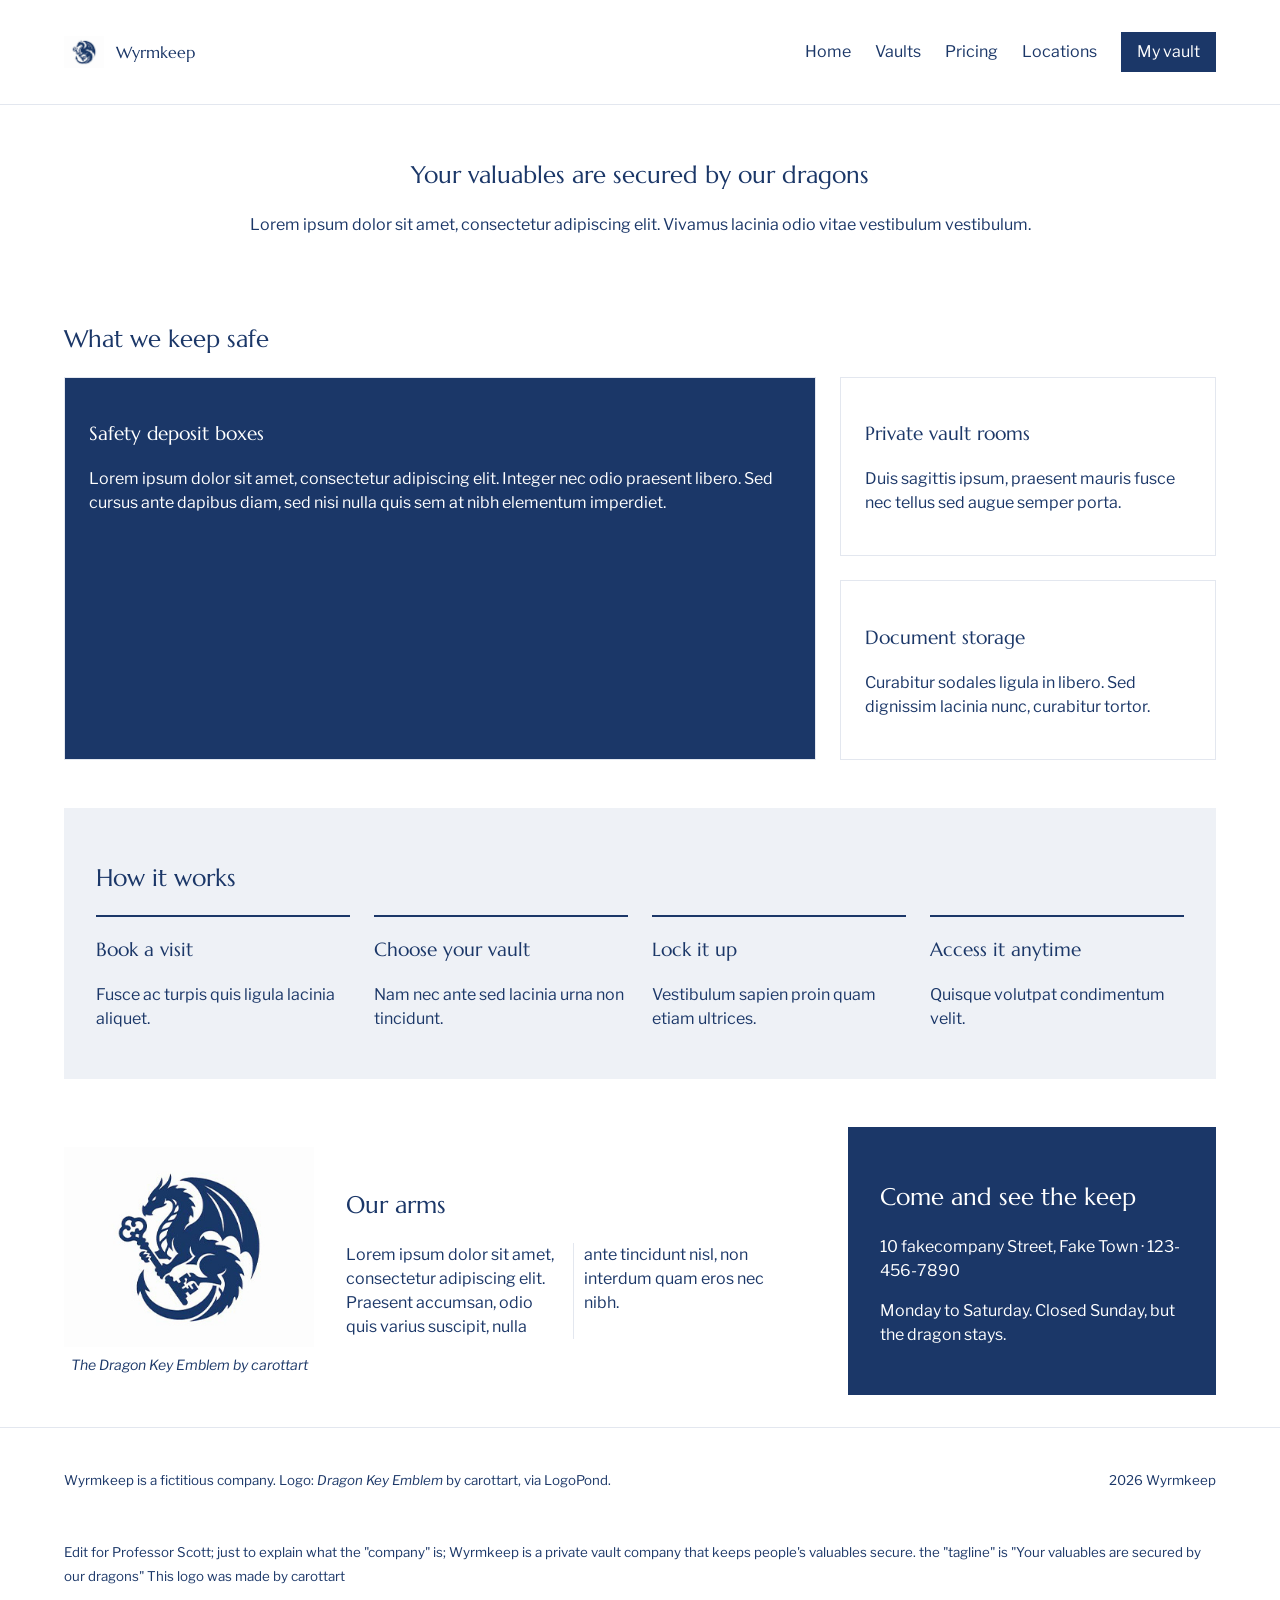
<file: assignment-1/index.html>
<!-- Mustafa Ali 
Comp2081 CSS -->

<!DOCTYPE html>
<html lang="en">
<head>
    <meta charset="UTF-8">
    <meta name="viewport" content="width=device-width, initial-scale=1.0">
    <title>Wyrmkeep | Private Vaults</title>
    <link rel="stylesheet" href="https://fonts.googleapis.com/css2?family=Libre+Franklin:wght@400;600&family=Marcellus&display=swap">
    <link rel="stylesheet" href="css/style.css">
</head>
<body>

    <header>
        <div class="brand">
            <img src="images/logo.png" alt="Wyrmkeep logo">
            Wyrmkeep
        </div>
        <nav class="main-nav">
            <ul>
                <li><a href="index.html">Home</a></li>
                <li><a href="vaults.html">Vaults</a></li>
                <li><a href="pricing.html">Pricing</a></li>
                <li><a href="locations.html">Locations</a></li>
                <li><a href="my-vault.html" class="nav-button">My vault</a></li>
            </ul>
        </nav>
    </header>

    <main>

        <section class="welcome">
            <h1>Your valuables are secured by our dragons</h1>
            <p>Lorem ipsum dolor sit amet, consectetur adipiscing elit. Vivamus lacinia odio vitae vestibulum vestibulum.</p>
        </section>

        <section class="services">
            <h2>What we keep safe</h2>
            <div class="cards">
                <article>
                    <h3>Safety deposit boxes</h3>
                    <p>Lorem ipsum dolor sit amet, consectetur adipiscing elit. Integer nec odio praesent libero. Sed cursus ante dapibus diam, sed nisi nulla quis sem at nibh elementum imperdiet.</p>
                </article>
                <article>
                    <h3>Private vault rooms</h3>
                    <p>Duis sagittis ipsum, praesent mauris fusce nec tellus sed augue semper porta.</p>
                </article>
                <article>
                    <h3>Document storage</h3>
                    <p>Curabitur sodales ligula in libero. Sed dignissim lacinia nunc, curabitur tortor.</p>
                </article>
            </div>
        </section>

        <section class="process">
            <h2>How it works</h2>
            <ol class="steps">
                <li><h3>Book a visit</h3><p>Fusce ac turpis quis ligula lacinia aliquet.</p></li>
                <li><h3>Choose your vault</h3><p>Nam nec ante sed lacinia urna non tincidunt.</p></li>
                <li><h3>Lock it up</h3><p>Vestibulum sapien proin quam etiam ultrices.</p></li>
                <li><h3>Access it anytime</h3><p>Quisque volutpat condimentum velit.</p></li>
            </ol>
        </section>

        <section class="arms">
            <figure>
                <img src="images/logo.png" alt="The Dragon Key Emblem">
                <figcaption>The Dragon Key Emblem by carottart</figcaption>
            </figure>
            <div>
                <h2>Our arms</h2>
                <p>Lorem ipsum dolor sit amet, consectetur adipiscing elit. Praesent accumsan, odio quis varius suscipit, nulla ante tincidunt nisl, non interdum quam eros nec nibh.</p>
            </div>
        </section>

        <aside class="visit">
            <h2>Come and see the keep</h2>
            <p>10 fakecompany Street, Fake Town &middot; 123-456-7890</p>
            <p>Monday to Saturday. Closed Sunday, but the dragon stays.</p>
        </aside>

    </main>

    <footer>
        <p><small>Wyrmkeep is a fictitious company. Logo: <em>Dragon Key Emblem</em> by carottart, via LogoPond.</small></p>
        <p><small>2026 Wyrmkeep</small></p>
        <p><small>Edit for Professor Scott; just to explain what the "company" is; Wyrmkeep is a private vault company that keeps people's valuables secure. the "tagline" is "Your valuables are secured by our dragons" This logo was made by carottart </small></p>
    </footer>

</body>
</html>
</file>
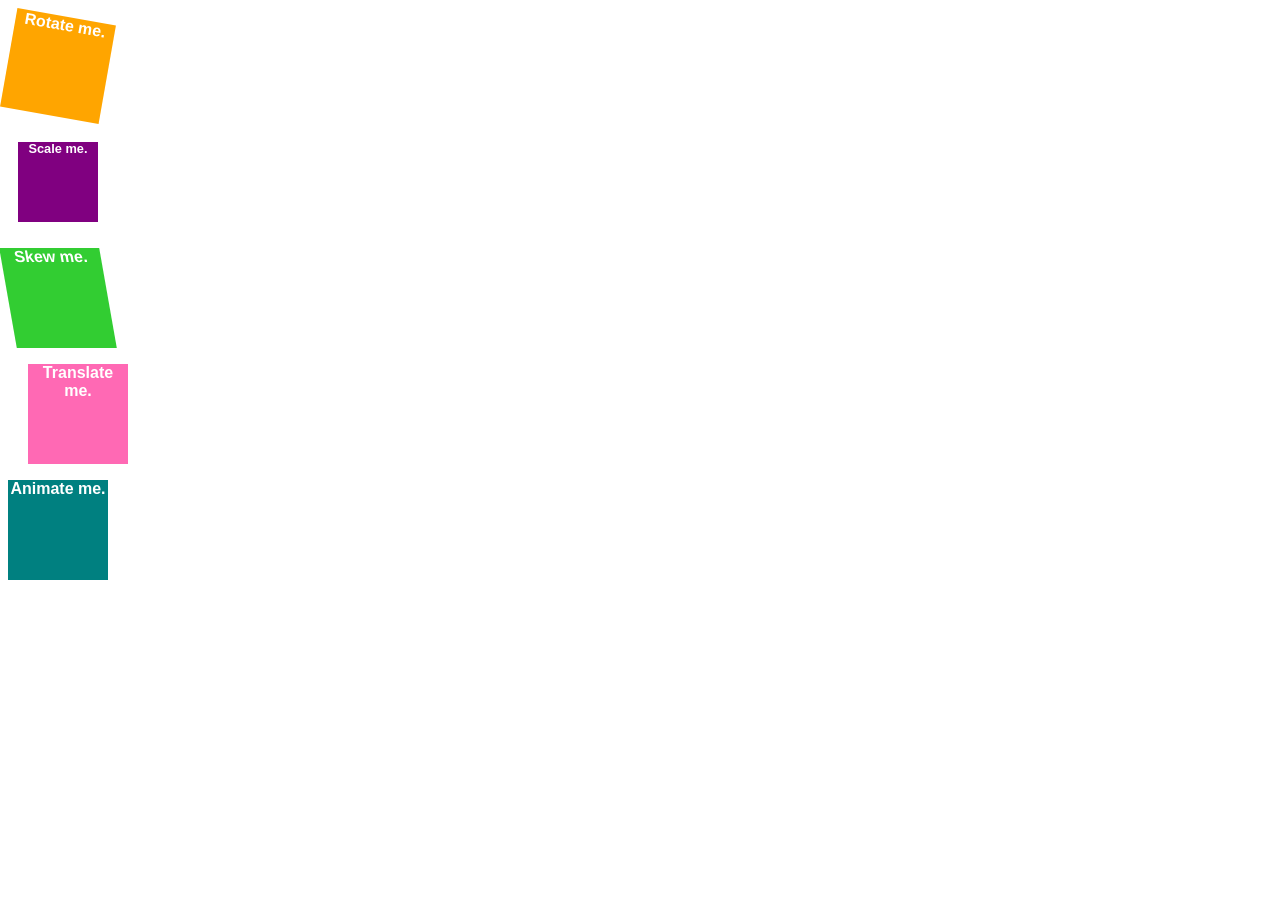
<file: lab-d/index.html>
<!DOCTYPE html>
<html>
<head>
    <meta charset="utf-8">
    <title>Lab D | 2D CSS Transforms</title>
    <meta name="viewport" content="width=device-width, initial-scale=1.0">
    <link href="css/styles.css" rel="stylesheet">
</head>
<body>
    <p id="rotate">Rotate me.</p>
    <p id="scale">Scale me.</p>
    <p id="skew">Skew me.</p>
    <p id="translate">Translate me.</p>
    <p id="animate">Animate me.</p>
</body>
</html>
</file>
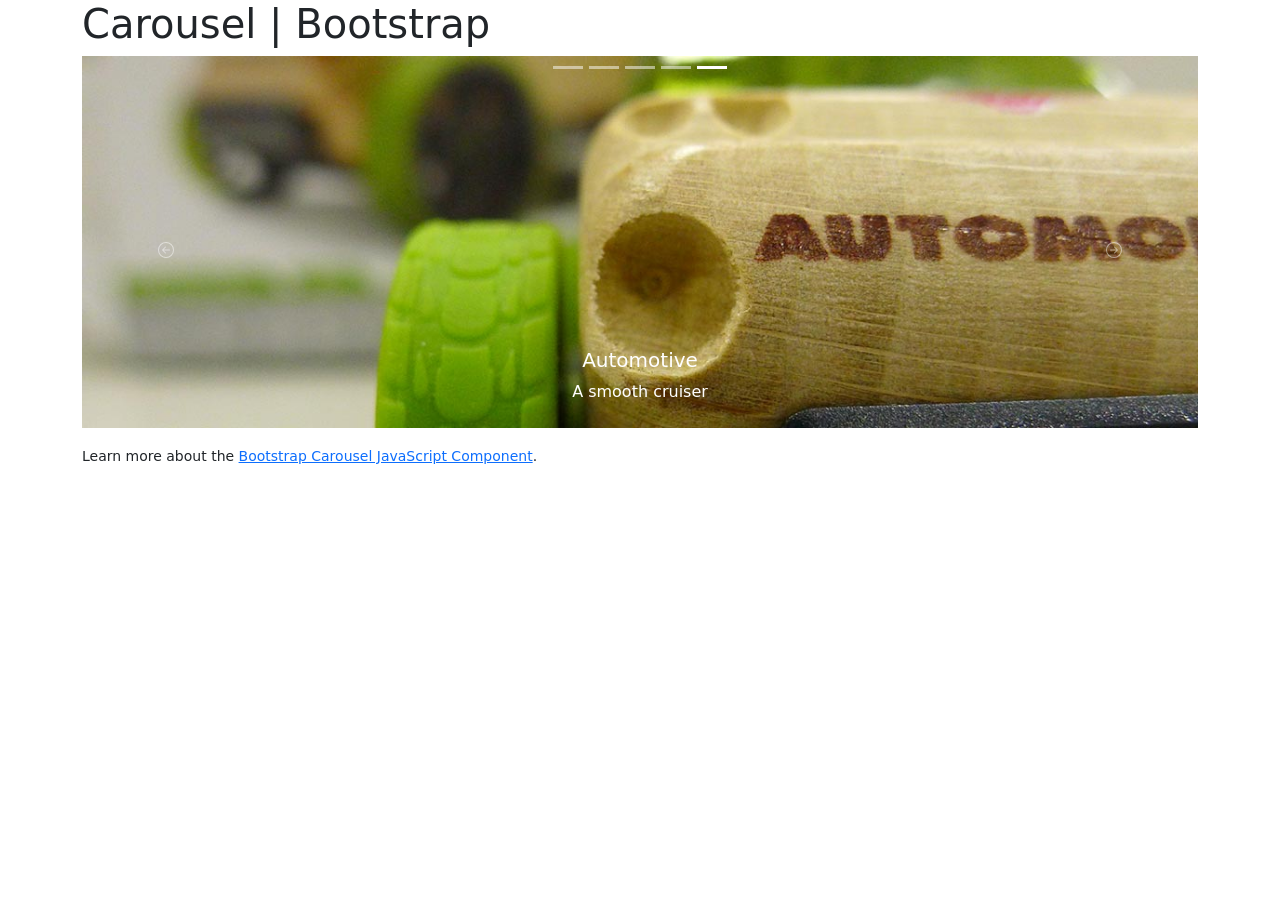
<file: lab/index.html>
<!DOCTYPE html>
<html lang="en">
	<head>
		<meta charset="utf-8">
		<meta name="viewport" content="width=device-width, initial-scale=1, shrink-to-fit=no">
		<title>Carousel | Bootstrap</title>

		<!-- Bootstrap -->
		<!-- STEP 1: Link to the Bootstrap CSS using a Content Distribution Network (CDN), and the Bootstrap JS libraries (jQuery, popper.js, and bootstrap.js) at the bottom of the page template -->
		<link href="https://cdn.jsdelivr.net/npm/bootstrap@5.3.8/dist/css/bootstrap.min.css" rel="stylesheet" integrity="sha384-sRIl4kxILFvY47J16cr9ZwB07vP4J8+LH7qKQnuqkuIAvNWLzeN8tE5YBujZqJLB" crossorigin="anonymous">
		<!-- STEP 11: Link to your custom styles, then open the CSS file in your code editor -->

	</head>
	<body>
		<!-- STEP 2: Build a fluid or a fixed-width container for proper alignment and padding of content-->
		<div class="container">
		<!-- STEP 3: Build out your basic page-level containers, HEADER, MAIN, FOOTER,and add an H1 inside the HEADER to begin the document outline -->
			<header>
				<h1>Carousel | Bootstrap</h1>
			</header>
			<main>
				<div id="carouselCars" class="carousel slide" data-bs-ride="carousel">
					<div class="carousel-inner">
						<div class="carousel-indicators top-0">
							<button type="button" data-bs-target="#carouselCars" data-bs-slide-to="0" aria-label="Slide 1"></button>
							<button type="button" data-bs-target="#carouselCars" data-bs-slide-to="1" aria-label="Slide 2"></button>
							<button type="button" data-bs-target="#carouselCars" data-bs-slide-to="2" aria-label="Slide 3"></button>
							<button type="button" data-bs-target="#carouselCars" data-bs-slide-to="3" aria-label="Slide 4"></button>
							<button type="button" data-bs-target="#carouselCars" data-bs-slide-to="4" class="active" aria-current="true" aria-label="Slide 5"></button>
						</div>
						<figure class="carousel-item">
							<img src="img/car1.jpg" class="d-block w-100" alt="Car 1">
							<figcaption class="carousel-caption d-none d-sm-block position-absolute bottom-0 p-2">
								<h5>C9R</h5>
								<p>A really fast coupe</p>
							</figcaption>
						</figure>
						<figure class="carousel-item">
							<img src="img/car2.jpg" class="d-block w-100" alt="Car 2">
							<figcaption class="carousel-caption d-none d-sm-block position-absolute bottom-0 p-2">
								<h5>C9</h5>
								<p>A really quick grocery-getter</p>
							</figcaption>
						</figure>
						<figure class="carousel-item">
							<img src="img/car3.jpg" class="d-block w-100" alt="Car 3">
							<figcaption class="carousel-caption d-none d-sm-block position-absolute bottom-0 p-2">
								<h5>X9X</h5>
								<p>A crazy fun off-roader</p>
							</figcaption>
						</figure>
						<figure class="carousel-item">
							<img src="img/car4.jpg" class="d-block w-100" alt="Car 4">
							<figcaption class="carousel-caption d-none d-sm-block position-absolute bottom-0 p-2">
								<h5>MadeUP</h5>
								<p>A tiny little truck split in half</p>
							</figcaption>
						</figure>
						<figure class="carousel-item active">
							<img src="img/car5.jpg" class="d-block w-100" alt="Car 5">
							<figcaption class="carousel-caption d-none d-sm-block position-absolute bottom-0 p-2">
								<h5>Automotive</h5>
								<p>A smooth cruiser</p>
							</figcaption>
						</figure>
					</div><!-- .carousel-inner -->
					<button class="carousel-control-prev" type="button" data-bs-target="#carouselCars" data-bs-slide="prev">
						<svg xmlns="http://www.w3.org/2000/svg" width="16" height="16" fill="currentColor" class="bi bi-arrow-left-circle" viewBox="0 0 16 16">
  							<path fill-rule="evenodd" d="M1 8a7 7 0 1 0 14 0A7 7 0 0 0 1 8m15 0A8 8 0 1 1 0 8a8 8 0 0 1 16 0m-4.5-.5a.5.5 0 0 1 0 1H5.707l2.147 2.146a.5.5 0 0 1-.708.708l-3-3a.5.5 0 0 1 0-.708l3-3a.5.5 0 1 1 .708.708L5.707 7.5z"/>
						</svg>
						<!-- <span class="carousel-control-prev-icon" aria-hidden="true"></span> -->
						<span class="visually-hidden">Previous</span>
					</button>
					<button class="carousel-control-next" type="button" data-bs-target="#carouselCars" data-bs-slide="next">
						<svg xmlns="http://www.w3.org/2000/svg" width="16" height="16" fill="currentColor" class="bi bi-arrow-right-circle" viewBox="0 0 16 16">
  							<path fill-rule="evenodd" d="M1 8a7 7 0 1 0 14 0A7 7 0 0 0 1 8m15 0A8 8 0 1 1 0 8a8 8 0 0 1 16 0M4.5 7.5a.5.5 0 0 0 0 1h5.793l-2.147 2.146a.5.5 0 0 0 .708.708l3-3a.5.5 0 0 0 0-.708l-3-3a.5.5 0 1 0-.708.708L10.293 7.5z"/>
						</svg>
						<!-- <span class="carousel-control-next-icon" aria-hidden="true"></span> -->
						<span class="visually-hidden">Next</span>
					</button>
				</div>
		<!-- STEP 4: Copy the example code from the Bootstrap documentation (use the handy "COPY" button to the top right of the code example panel), paste here, and adjust formatting -->
		<!-- STEP 5: Replace any generic elements with more semantic sectioning or phrasing elements - add all appropriate classes to elements -->
		<!-- STEP 6: Add a caption to each slide -->
		<!-- STEP 7: Add a placeholder image for each slide (https://placehold.co/1200x400 is a great service for this sort of prototyping work) -->
		<!-- STEP 8: Add a third slide, and point IMG elements to photos of cars provided in img/ directory -->
		<!-- STEP 9a: Add the next/prev icons (add the HTML with the appropriate classes below) -->
		<!-- STEP 9b: Change the icons - consult https://icons.getbootstrap.com/ to pick a new set of arrows using SVG and insert below -->
		<!-- STEP 9c: Add the carousel indicators just inside the #carousel-cars, but before the .carousel-inner using the appropriate HTML -->
		<!-- STEP 10: Let's change the position of the captions - go to STEP 11 above -->
			</main>
			<footer>
				<p><small>Learn more about the <a href="https://getbootstrap.com/docs/4.5/components/carousel/" title="View the Bootstrap documentation for the JavaScript Carousel Component">Bootstrap Carousel JavaScript Component</a>.</small></p>
			</footer>
		</div><!-- .container -->
		<!-- Include Popper JS, then Bootstrap JS -->
		<script src="https://cdn.jsdelivr.net/npm/bootstrap@5.3.8/dist/js/bootstrap.bundle.min.js" integrity="sha384-FKyoEForCGlyvwx9Hj09JcYn3nv7wiPVlz7YYwJrWVcXK/BmnVDxM+D2scQbITxI" crossorigin="anonymous"></script>
		<!-- STEP 14: Use custom JavaScript to control the carousel. Attach js/custom.js below -->
		<script src="js/custom.js"></script>
		<!-- IMAGE ATTRIBUTIONS

		https://www.flickr.com/photos/songzhen/6000306219/
		song zhen
		automoblox c9r sport car
		car1.jpg

		https://www.flickr.com/photos/basknight/19038911481/
		Baldwin Saintilus
		ToyF15_0315bas
		car2.jpg

		https://www.flickr.com/photos/littlemonkeybutt/3144854729/
		Katie Levesque
		{363} automoblox
		car3.jpg

		https://www.flickr.com/photos/studiocurve/287624936/
		studio curve
		Automoblox T9
		car4.jpg

		https://www.flickr.com/photos/alan_cys/5637805540/
		艾倫周
		P1000908
		car5.jpg

		-->
	</body>
</html>
</file>
<file: assignment-1/css/style.css>
/*  Assignment 1 */
/* www.rgbbirdflop.com is the website i used for colors*/

body {
  margin: 0;
  line-height: 1.5;
  background: #fff;
  color: #1b3768;
  font-family: "Libre Franklin";
}h1,h2,h3,.brand {
  font-family: "Marcellus";
  font-weight: normal;
}

a {
  color: #1b3768;
}

img {
  max-width: 100%;
  height: auto;
}


header {
  display: flex;
  flex-flow: row wrap;
  justify-content: flex-start;
  align-items: center;
  padding: 1rem 5%;
  border-bottom: 1px solid #e3e7ef;
}

.main-nav {
  flex-basis: 100%;
}

.main-nav ul {
  display: flex;
  flex-flow: row wrap;
  justify-content: center;
  gap: 1rem;
  padding: 0;
  list-style: none;
}

.main-nav a {
  display: block;
  padding: 0.5rem 0;
  text-align: center;
  text-decoration: none;
}

.main-nav a:hover {
  border-bottom: 2px solid #1b3768;
}

.main-nav .nav-button {
  padding: 0.5rem 1rem;
  background: #1b3768;
  color: #fff;
}

.brand {
  display: flex;
  align-items: center;
  gap: 0.75rem;
}

.brand img {
  width: 40px;
}

main {
  display: grid;
  grid-template-columns: 1fr;
  grid-template-areas:
    "welcome"
    "services"
    "process"
    "arms"
    "visit";
  gap: 3rem;
  padding: 2rem 5%;
}

.welcome {
  grid-area: welcome;
  text-align: center;
}

.services {
  grid-area: services;
}

.cards {
  display: grid;
  grid-template-columns: 1fr;
  gap: 1.5rem;
}

.cards article {
  padding: 1.5rem;
  border: 1px solid #e3e7ef;
}

.cards article:first-child {
  background: #1b3768;
  color: #fff;
}

.process {
  grid-area: process;
  background: #eef1f6;
  padding: 2rem;
}

.steps {
  display: flex;
  flex-flow: row wrap;
  gap: 1.5rem;
  margin: 0;
  padding: 0;
  list-style: none;
}

.steps li {
  flex-grow: 1;
  flex-basis: 12rem;
  border-top: 2px solid #1b3768;
}

.arms {
  grid-area: arms;
  display: grid;
  grid-template-columns: 1fr;
  gap: 2rem;
  align-items: center;
}

.arms figure {
  margin: 0;
  text-align: center;
}

.arms img {
  max-width: 250px;
}

.arms figcaption {
  font-size: 0.875rem;
  font-style: italic;
}

.visit {
  grid-area: visit;
  background: #1b3768;
  color: #fff;
  padding: 2rem;
}

footer {
  display: flex;
  flex-flow: row wrap;
  justify-content: space-between;
  align-items: center;
  gap: 1rem;
  padding: 1.5rem 5%;
  border-top: 1px solid #e3e7ef;
}

@media screen and (min-width: 768px) {
  .main-nav {
    flex-basis: auto;
    margin-left: auto;
  }

  .main-nav ul {
    display: flex;
    gap: 1.5rem;
  }
  .cards {
    grid-template-columns: repeat(3, 1fr);
  }

  .arms {
    grid-template-columns: 1fr 2fr;
  }
}

@media screen and (min-width: 1024px) {
  main {
    grid-template-columns: 2fr 1fr;
    grid-template-areas:
      "welcome  welcome"
      "services services"
      "process  process"
      "arms     visit";
  }

  .cards {
    grid-template-columns: 2fr 1fr;
  }

  .cards article:first-child {
    grid-row: 1 / 3;
  }

  .arms p {
    column-count: 2;
    column-gap: 5%;
    column-rule: 1px solid #e3e7ef;
  }
}
</file>
<file: lab-d/css/styles.css>
@charset "utf-8";

body {
    font-family: sans-serif;
    background-repeat: no-repeat;
}
p {
    height: 100px;
    width: 100px;
    color: white;
    font-weight: bold;
    text-align: center;
}
p#rotate {
    background-color: orange;
    transform: rotate(10deg);
    transition: transform 1s;
}
p#scale {
    background-color: purple;
    transform: scale(0.8);
    transition: transform 1s;
}
p#skew {
    background-color: limegreen;
    transform: skew(10deg);
    transition: transform 1s;
}
p#translate {
    background-color: hotpink;
    transform: translate(20px);
    transition: transform 1s;
}
p#rotate:hover {
    transform: rotate(45deg);
}
p#scale:hover {
    transform: scale(1.2);
}
p#skew:hover {
    transform: skew(30deg);
}
p#translate:hover {
    transform: translate(100px);
}
p#animate {
    background-color: teal;
    animation-name: spin;
    animation-duration: 2s;
    animation-iteration-count: infinite;
}
@keyframes spin {
    0% {
        transform: rotate(0deg);
        background-color: teal;
    }
    33% {
        transform: rotate(120deg);
        background-color: gold;
    }
    66% {
        transform: rotate(240deg);
        background-color: tomato;
    }
    100% {
        transform: rotate(360deg);
        background-color: teal;
    }
}
</file>
